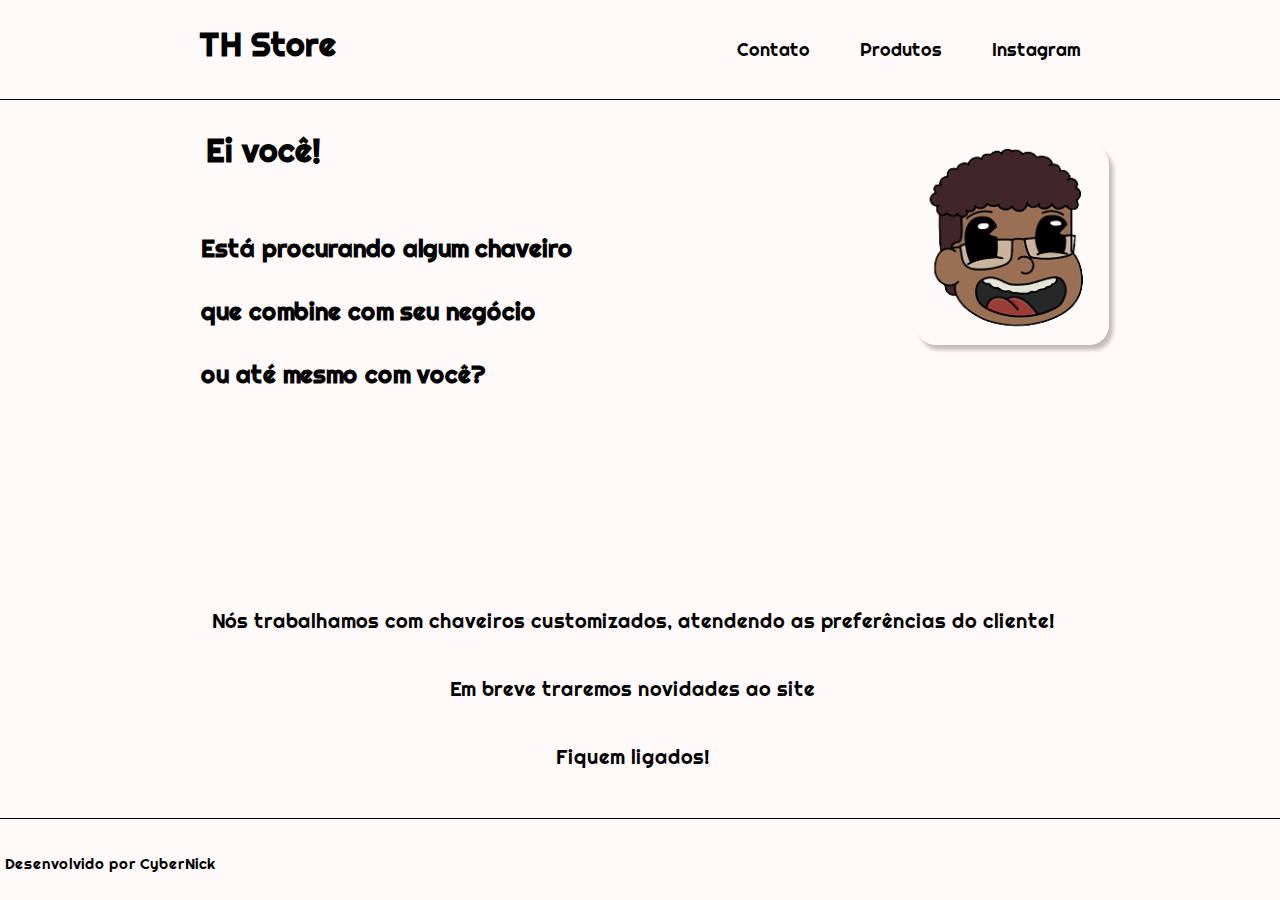
<file: index.html>
<!DOCTYPE html>
<html lang="pt-br">

<head>
  <meta charset="UTF-8" />
  <meta http-equiv="X-UA-Compatible" content="IE=edge" />
  <meta name="viewport" content="width=device-width, initial-scale=1.0" />
  <title>TH Store</title>
  <link rel="icon" type="image/x-icon" href="logo.png" alt="TH" />
  <link rel="stylesheet" type="text/css" href="style.css" />
</head>

<body>
  <header class="cabecalho">
    <h1 class="name">TH Store</h1>
    <nav class="cabecalho-menu">
      <a class="cabecalho-item"
        href="https://api.whatsapp.com/send?phone=555521982809239&text=Ol%C3%A1!%20Quero%20personalizar%20um%20chaveiro">Contato</a>
      <a class="cabecalho-item" href="index2.html">Produtos</a>
      <a class="cabecalho-item" href="https://www.instagram.com/thstore.oficial_/" target="_blank">Instagram</a>
    </nav>
  </header>
  <main class="conteudo">
    <section class="conteudo-principal">
      <div class="conteudo-principal-escrito">
        <h1 class="titulo">
          <strong>Ei você!</strong>
        </h1>
        <h2 class="conteudo-principal-escrito-subtitulo">
          Está procurando algum chaveiro
        </h2>
        <h2 class="conteudo-principal-escrito-subtitulo">
          que combine com seu negócio
        </h2>
        <h2 class="conteudo-principal-escrito-subtitulo">
          ou até mesmo com você?
        </h2>
      </div>
      <img class="conteudo-principal-imagem" src="logo.png" alt="TH" />
    </section>
    <section class="conteudo-secundario">
      <p class="conteudo-secundario-paragrafo">
        Nós trabalhamos com chaveiros customizados, <strong>atendendo as preferências
        do cliente!</strong>
      </p>
      <p class="conteudo-secundario-paragrafo">
        Em breve traremos novidades ao site
      </p>
      <p class="conteudo-secundario-paragrafo">Fiquem ligados!</p>
    </section>
  </main>
  <footer class="rodape">
    <p class="rodape-marca">Desenvolvido por CyberNick</p>
  </footer>
</body>

</html>
</file>
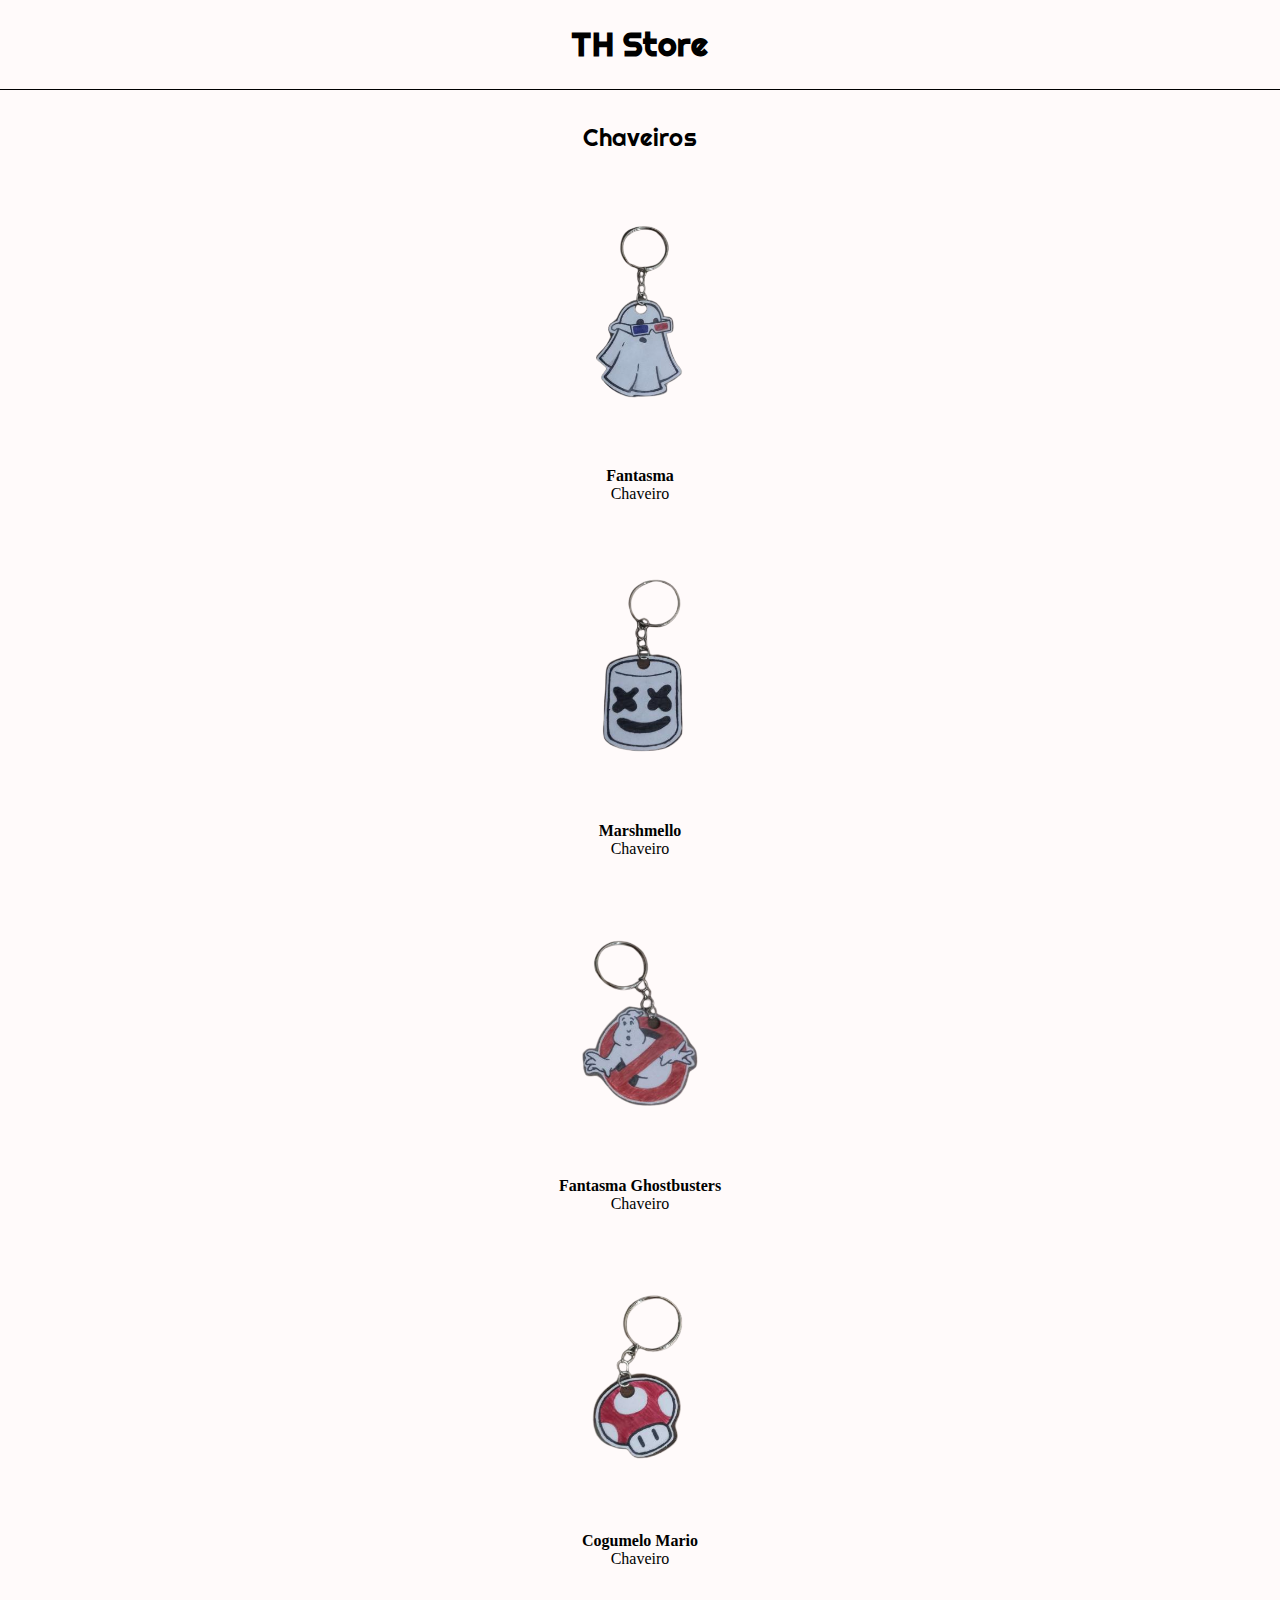
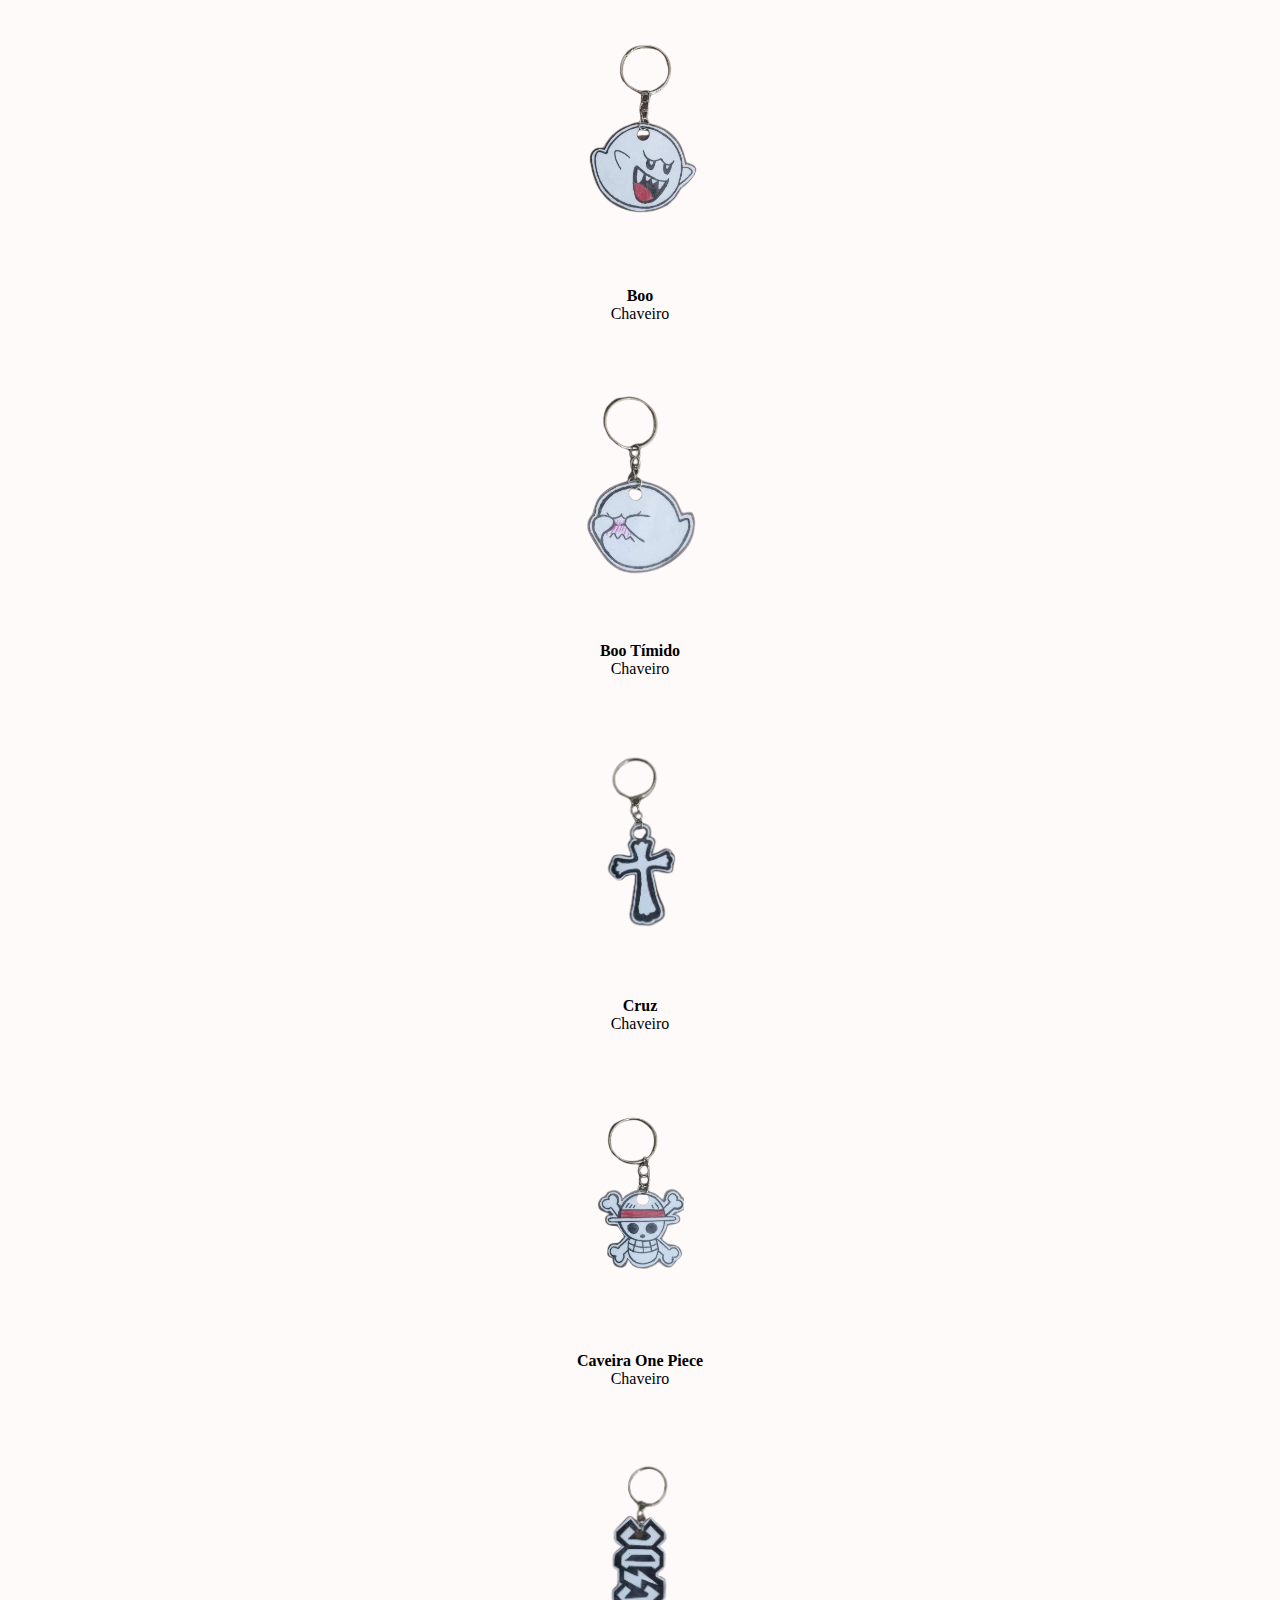
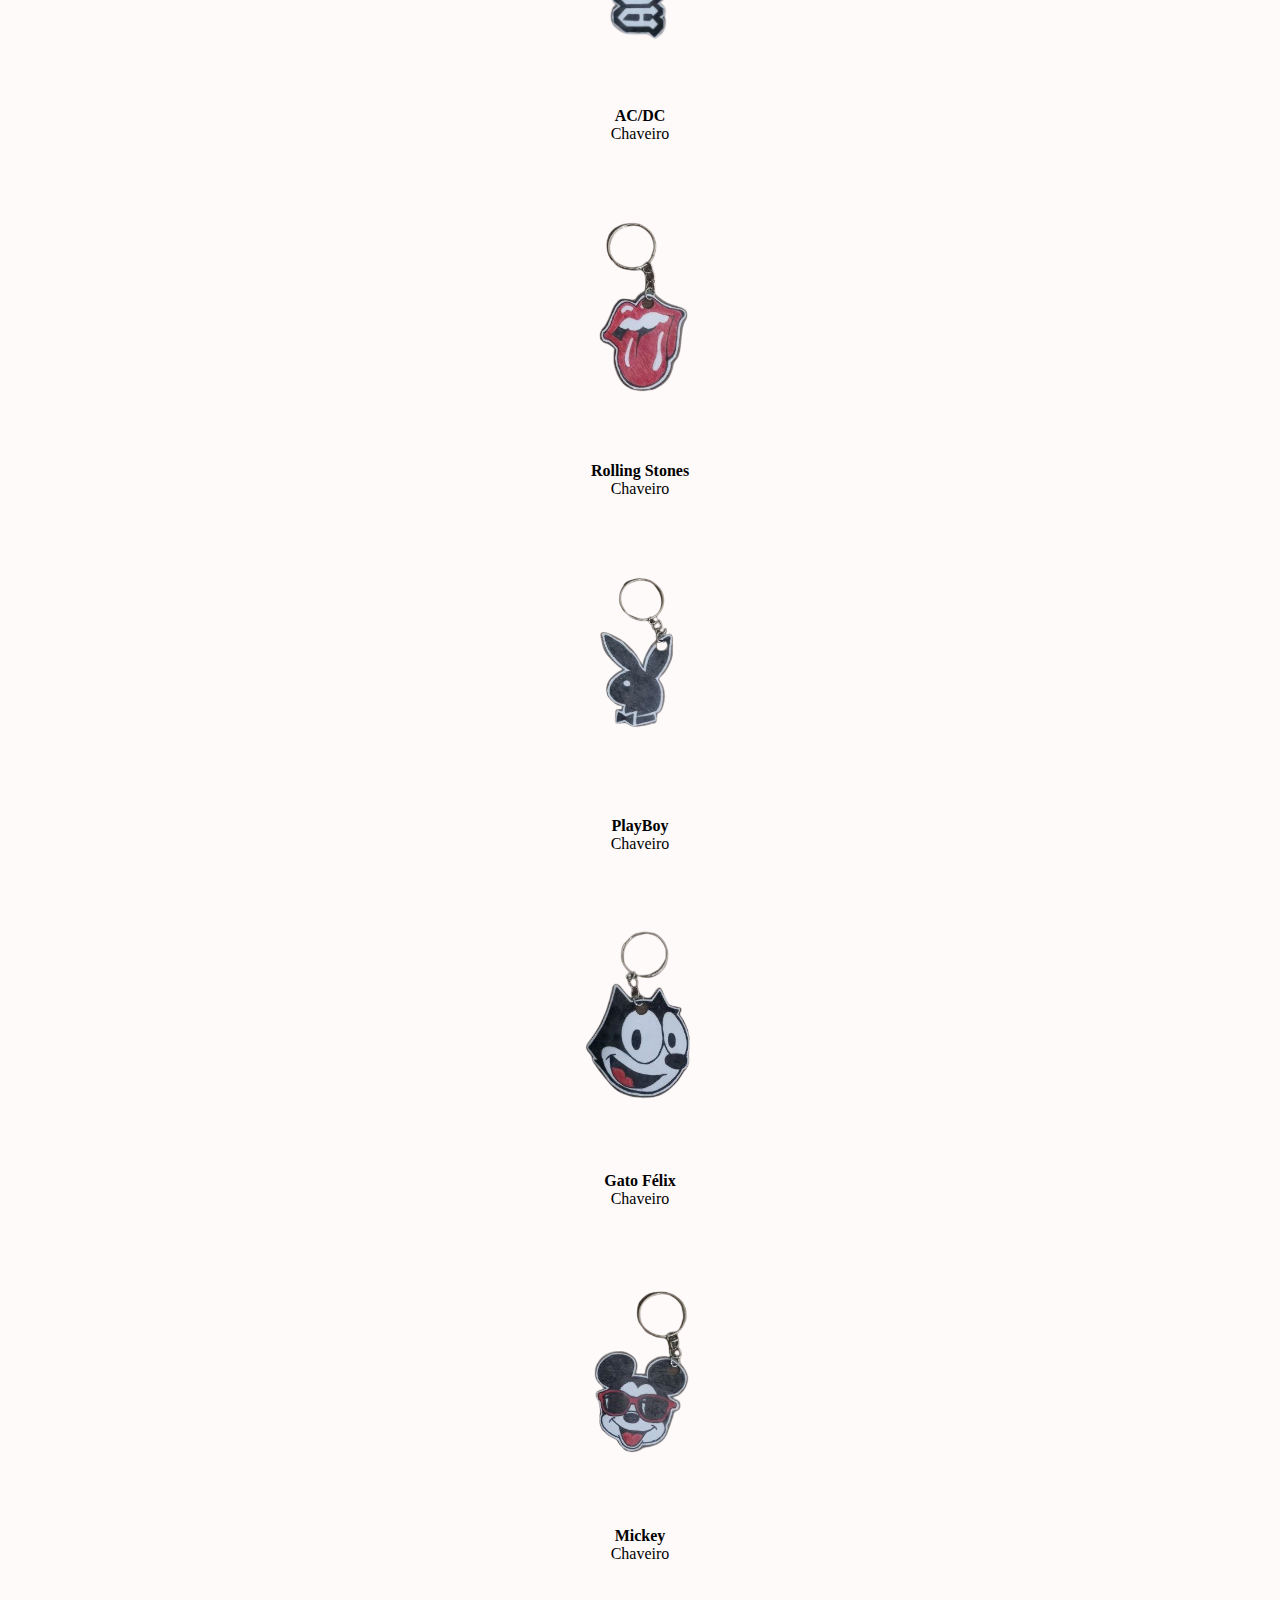
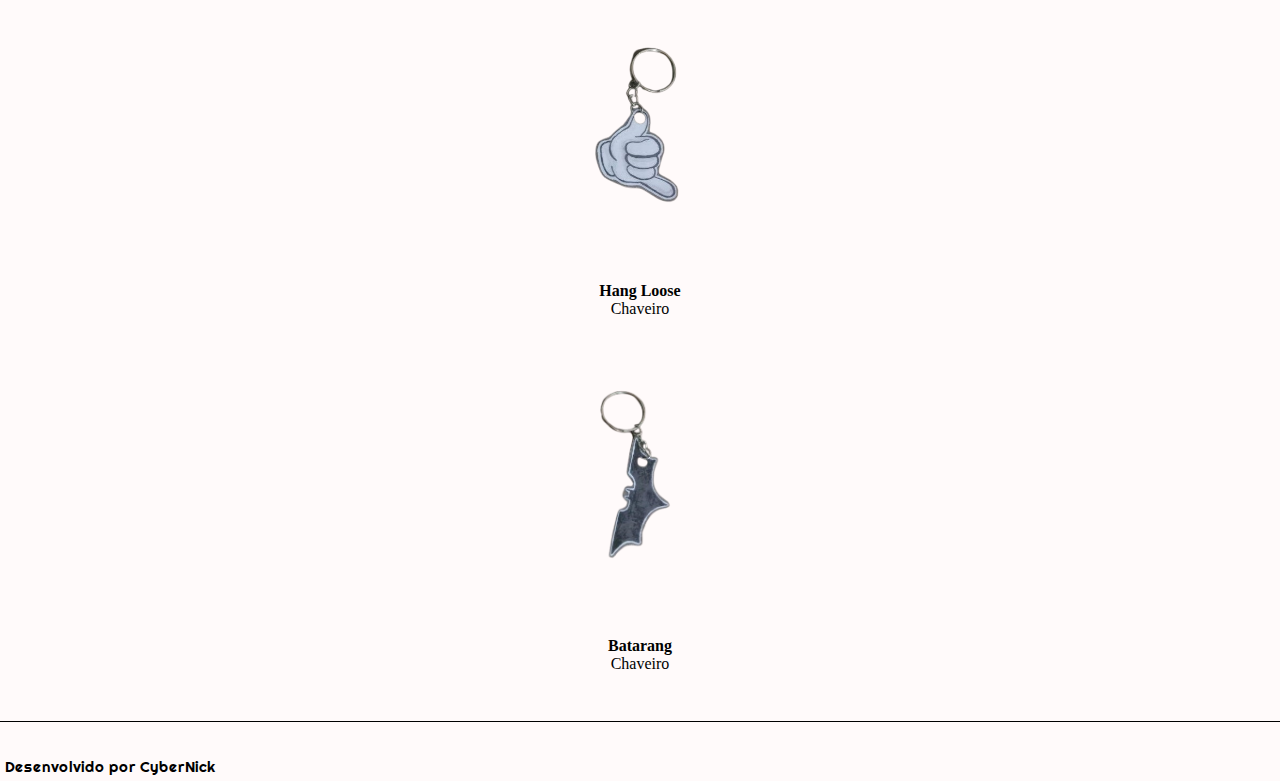
<file: index2.html>
<!DOCTYPE html>
<html lang="pt-br">
  <head>
    <meta charset="UTF-8" />
    <meta http-equiv="X-UA-Compatible" content="IE=edge" />
    <meta name="viewport" content="width=device-width, initial-scale=1.0" />
    <title>Produtos</title>
    <link rel="icon" type="image/x-icon" href="logo.png" />
    <link rel="stylesheet" type="text/css" href="style2.css" />
  </head>
  <body>
    <header class="cabecalho">
      <h1 class="name">TH Store</h1>
    </header>
    <main class="conteudo">
      <section class="conteudo-principal">
        <div class="produtos">
          <h2 class="produtos-escritos">Chaveiros</h2>
        </div>
        <section class="images-container">
          <div class="images">
            <img class="produtos-imagem" src="chaveiro1.png" />
            <strong>Fantasma</strong>
            <span>Chaveiro</span>
          </div>
          <div class="images">
            <img class="produtos-imagem" src="chaveiro2.png" />
            <strong>Marshmello</strong>
            <span>Chaveiro</span>
          </div>
          <div class="images">
            <img class="produtos-imagem" src="chaveiro3.png" />
            <strong>Fantasma Ghostbusters</strong>
            <span>Chaveiro</span>
          </div>
          <div class="images">
            <img class="produtos-imagem" src="chaveiro4.png" />
            <strong>Cogumelo Mario</strong>
            <span>Chaveiro</span>
          </div>
          <div class="images">
            <img class="produtos-imagem" src="chaveiro5.png" />
            <strong>Boo</strong>
            <span>Chaveiro</span>
          </div>
          <div class="images">
            <img class="produtos-imagem" src="unknown.png" />
            <strong>Boo Tímido</strong>
            <span>Chaveiro</span>
          </div>
          <div class="images">
            <img class="produtos-imagem" src="unknown2.png" />
            <strong>Cruz</strong>
            <span>Chaveiro</span>
          </div>
          <div class="images">
            <img class="produtos-imagem" src="unknown3.png" />
            <strong>Caveira One Piece</strong>
            <span>Chaveiro</span>
          </div>
          <div class="images">
            <img class="produtos-imagem" src="unknown4.png" />
            <strong>AC/DC</strong>
            <span>Chaveiro</span>
          </div>
          <div class="images">
            <img class="produtos-imagem" src="unknown5.png" />
            <strong>Rolling Stones</strong>
            <span>Chaveiro</span>
          </div>
          <div class="images">
            <img class="produtos-imagem" src="unknown6.png" />
            <strong>PlayBoy</strong>
            <span>Chaveiro</span>
          </div>
          <div class="images">
            <img class="produtos-imagem" src="unknown7.png" />
            <strong>Gato Félix</strong>
            <span>Chaveiro</span>
          </div>
          <div class="images">
            <img class="produtos-imagem" src="unknown8.png" />
            <strong>Mickey</strong>
            <span>Chaveiro</span>
          </div>
          <div class="images">
            <img class="produtos-imagem" src="unknown9.png" />
            <strong>Hang Loose</strong>
            <span>Chaveiro</span>
          </div>
          <div class="images">
            <img class="produtos-imagem" src="unknown10.png" />
            <strong>Batarang</strong>
            <span>Chaveiro</span>
          </div>
        </section>
      </section>
    </main>
    <footer class="rodape">
      <div>
        <p class="rodape-marca">Desenvolvido por CyberNick</p>
      </div>
    </footer>
  </body>
</html>
</file>
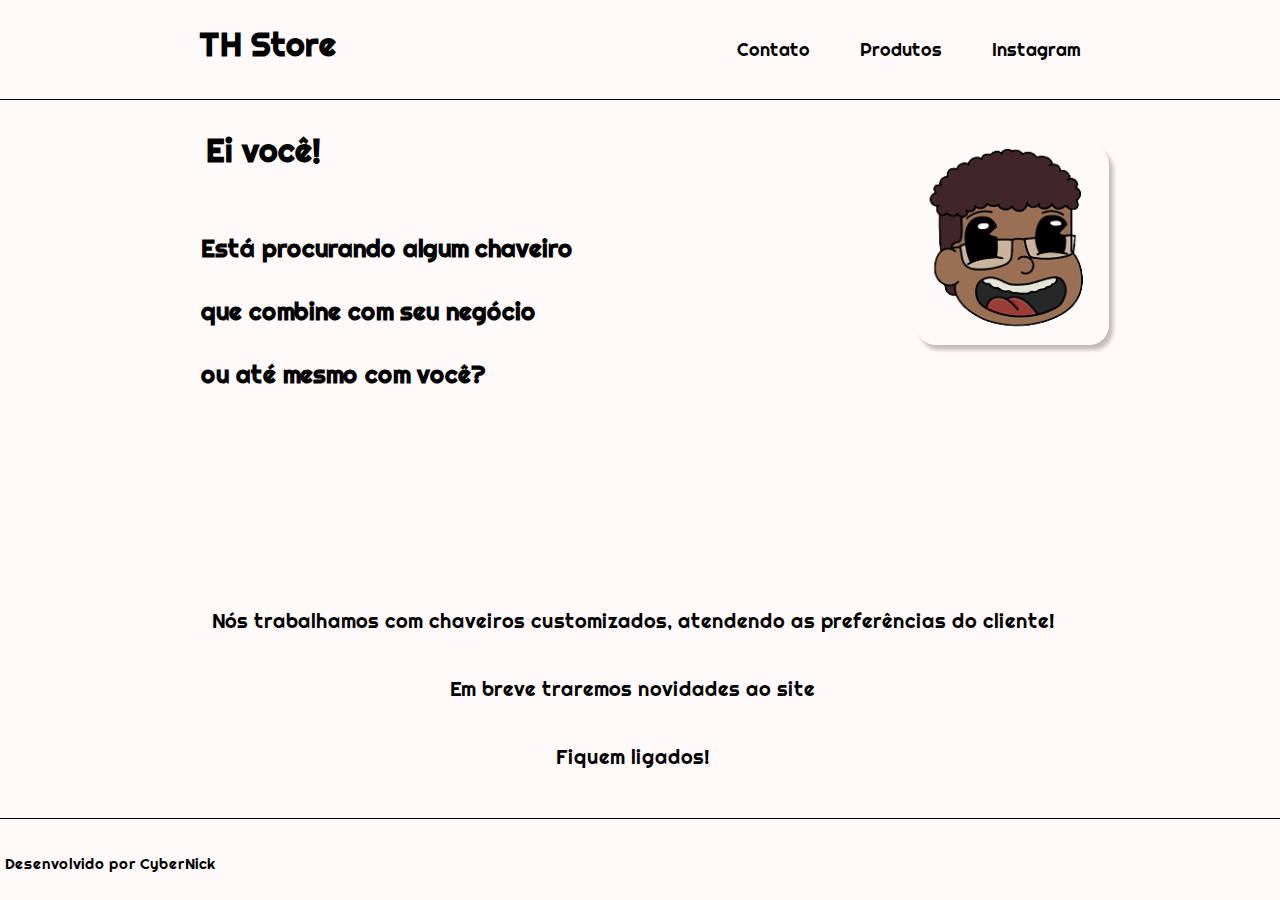
<file: site.html>
<!DOCTYPE html>
<html lang="pt-br">

<head>
  <meta charset="UTF-8" />
  <meta http-equiv="X-UA-Compatible" content="IE=edge" />
  <meta name="viewport" content="width=device-width, initial-scale=1.0" />
  <title>TH Store</title>
  <link rel="icon" type="image/x-icon" href="logo.png" alt="TH" />
  <link rel="stylesheet" type="text/css" href="style.css" />
</head>

<body>
  <header class="cabecalho">
    <h1 class="name">TH Store</h1>
    <nav class="cabecalho-menu">
      <a class="cabecalho-item"
        href="https://api.whatsapp.com/send?phone=555521982809239&text=Ol%C3%A1!%20Quero%20personalizar%20um%20chaveiro">Contato</a>
      <a class="cabecalho-item" href="produtos.html">Produtos</a>
      <a class="cabecalho-item" href="https://www.instagram.com/thstore.oficial_/" target="_blank">Instagram</a>
    </nav>
  </header>
  <main class="conteudo">
    <section class="conteudo-principal">
      <div class="conteudo-principal-escrito">
        <h1 class="titulo">
          <strong>Ei você!</strong>
        </h1>
        <h2 class="conteudo-principal-escrito-subtitulo">
          Está procurando algum chaveiro
        </h2>
        <h2 class="conteudo-principal-escrito-subtitulo">
          que combine com seu negócio
        </h2>
        <h2 class="conteudo-principal-escrito-subtitulo">
          ou até mesmo com você?
        </h2>
      </div>
      <img class="conteudo-principal-imagem" src="logo.png" alt="TH" />
    </section>
    <section class="conteudo-secundario">
      <p class="conteudo-secundario-paragrafo">
        Nós trabalhamos com chaveiros customizados, <strong>atendendo as preferências
        do cliente!</strong>
      </p>
      <p class="conteudo-secundario-paragrafo">
        Em breve traremos novidades ao site
      </p>
      <p class="conteudo-secundario-paragrafo">Fiquem ligados!</p>
    </section>
  </main>
  <footer class="rodape">
    <p class="rodape-marca">Desenvolvido por CyberNick</p>
  </footer>
</body>

</html>
</file>
<file: style.css>
@import url("https://fonts.googleapis.com/css2?family=Righteous&display=swap");

* {
  margin: 0;
  padding: 0;
  box-sizing: border-box;
  text-decoration: none;
}

body {
  background: #fffafa;
}

.name {
  color: black;
  font-family: "Righteous", cursive;
  padding-bottom: 10px;
}

.cabecalho {
  display: flex;
  flex-wrap: wrap;
  align-items: center;
  justify-content: space-around;
  padding: 24px 0px;
}

.cabecalho-imagem {
  height: 65px;
}

.cabecalho-menu {
  display: flex;
  gap: 50px;
  font-family: "Righteous", cursive;
  color: black;
  font-weight: 400;
  font-size: 18px;
}

.cabecalho-item {
  color: black;
}

.conteudo {
  margin-bottom: 48px;
  border-top: 0.4px solid black;
}

.conteudo-principal {
  display: flex;
  flex-direction: row;
  align-items: center;
  justify-content: space-around;
}

.conteudo-principal-escrito {
  display: flex;
  flex-direction: column;
  gap: 32px;
}

.titulo {
  font-family: "Righteous", cursive;
  font-weight: 400;
  font-size: 32px;
  color: black;
  padding: 30px;
  margin-left: 5px;
}

.conteudo-principal-escrito-titulo {
  font-family: "Righteous", cursive;
  font-weight: 400;
  font-size: 24px;
  color: black;
}

.conteudo-principal-escrito-subtitulo {
  display: flex;
  flex-wrap: wrap;
  font-family: "Righteous", cursive;
  font-weight: 400px;
  font-size: 24px;
  color: black;
  margin-left: 30px;
}

.conteudo-principal-escrito-botao:hover {
  background-color: grey;
}

.conteudo-principal-imagem {
  box-shadow: 4px 5px 4px rgba(0, 0, 0, 0.25);
  border-radius: 20px;
  height: 200px;
}

.conteudo-secundario {
  display: flex;
  flex-direction: column;
  align-items: center;
  gap: 24px;
  margin-top: 200px;
}

.conteudo-secundario-titulo {
  border-top: 0.4px solid black;
  padding-top: 48px;
  font-family: "Righteous", cursive;
  font-weight: 400;
  font-size: 24px;
  color: black;
  margin-bottom: 16px;
}

.conteudo-secundario-paragrafo {
  font-family: "Righteous", cursive;
  font-weight: 300;
  font-size: 20px;
  color: black;
  margin: 18px 50px 0px 35px;
}

.rodape {
  padding: 5px;
  border-top: 0.4px solid black;
}

a {
  color: white;
}

.rodape-marca {
  font-family: "Righteous", cursive;
  font-weight: 300;
  font-size: 15px;
  color: black;
  padding-top: 30px;
}
</file>
<file: style2.css>
@import url("https://fonts.googleapis.com/css2?family=Righteous&display=swap");

* {
  margin: 0;
  padding: 0;
  box-sizing: border-box;
  text-decoration: none;
}
body {
  background: #fffafa;
}
.name {
  font-family: "Righteous", cursive;
  color: black;
}
.cabecalho {
  display: flex;
  flex-direction: row;
  align-items: center;
  justify-content: space-around;
  padding: 24px 0px;
}
.conteudo {
  margin-bottom: 48px;
  border-top: 0.4px solid black;
}
.produtos {
  display: flex;
  flex-direction: row;
  align-items: center;
  justify-content: space-around;
}
.produtos-escritos {
  font-family: "Righteous", cursive;
  font-weight: 400;
  font-size: 24px;
  color: black;
  margin-top: 32px;
}
.produtos-imagem {
  height: 180px;
  margin: 67px;
}
.rodape {
  padding: 5px;
  border-top: 0.4px solid black;
}
.logo-rodape {
  height: 100px;
  display: block;
  margin: 0 auto;
}
.images {
  display: flex;
  flex-direction: column;
  align-items: center;
  justify-content: flex-start;
  /* max-width: 200px; */
}
.images-container {
  display: flex;
  flex-direction: column;
  justify-content: center;
  gap: 5px;
}
.rodape-marca {
  font-family: "Righteous", cursive;
  font-weight: 300;
  font-size: 15px;
  color: black;
  padding-top: 30px;
}
</file>
